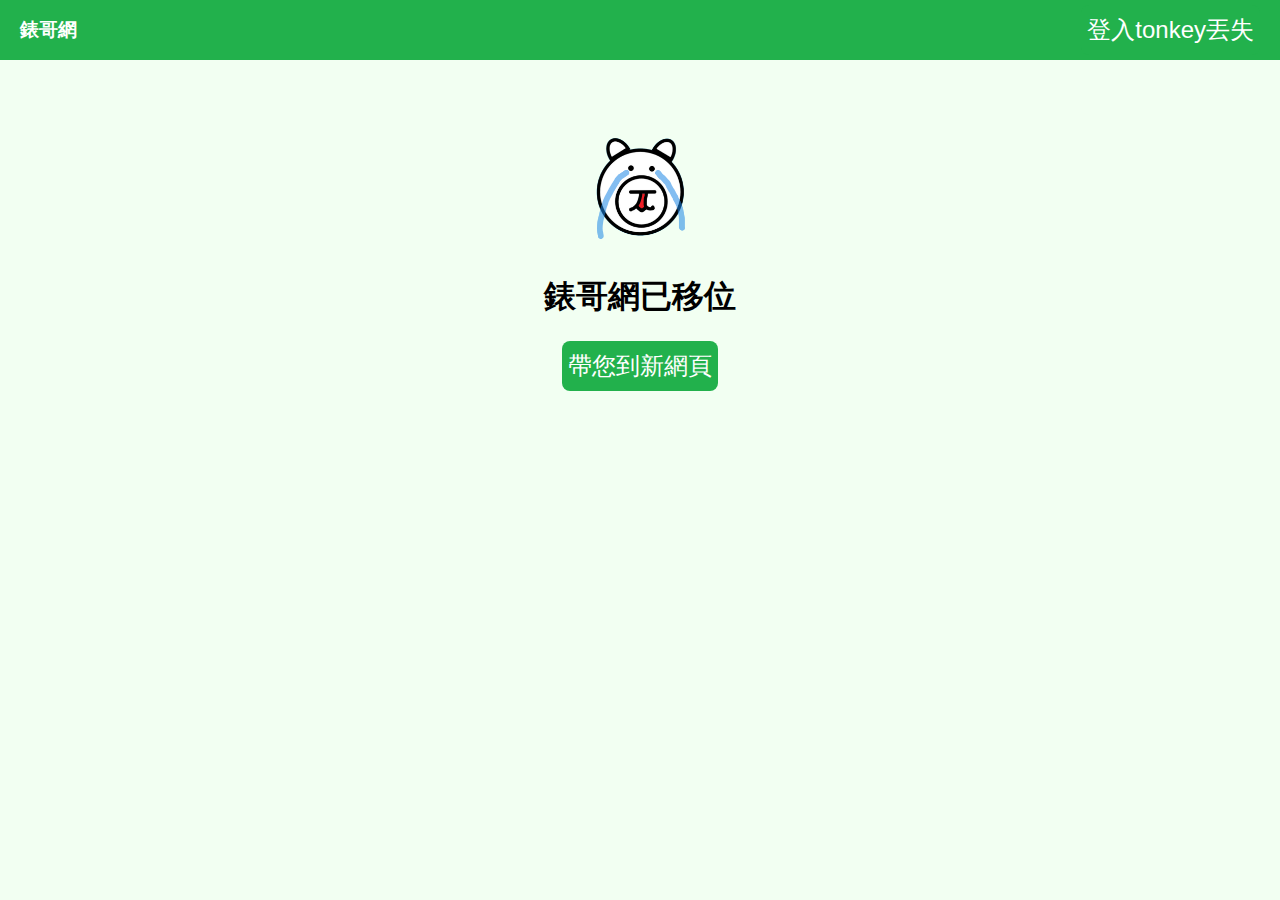
<file: index.html>
<!DOCTYPE html>
<html lang="zh-Hant">
<head>
  <meta charset="UTF-8" />
  <meta name="viewport" content="width=device-width, initial-scale=1.0" />
  <title>錶哥網-主畫面</title>
  <link rel="icon" href="https://ryan1114-carer.github.io/images/favico.png" type="image/png" />
  <style>
    body {
      background: #f2fff2;
      margin: 0;
      padding: 0;
      font-family: sans-serif;
      font-weight: bold;
    }
    button {
      background: #22b14c;
      height: 50px;
      color: #ffffff;
      font-size: 24px;
      border: none;
      cursor: pointer;
      border-radius: 8px;
    }
    button:hover {
      background: #000000;
      color: #ffff;
    }
    .container {
      background: #22b14c;
      width: 100%;
      height: 60px;
      display: flex;
      align-items: center;
      justify-content: space-between;
      position: fixed;
      top: 0;
      left: 0;
      padding: 0 20px;
      box-sizing: border-box;
    }
    .title {
      color: #ffffff;
    }
    .content {
      margin-top: 120px;
      text-align: center;
    }
    .crad {
      border-radius: 16px;
      padding: 16px;
      background-color: #c0e0b8;
      box-shadow: 0 4px 8px rgba(0, 0, 0, 0.1);
      display: inline-block;
      text-align: center;
    }
    #yt, #fb, #tiktok {
      border: none;
      cursor: pointer;
      width: 80px;
      height: 80px;
      border-radius: 50%;
      background-size: cover;
      background-position: center;
    }
    #yt { background-image: url('https://ryan1114-carer.github.io/images/icon/youtube.png'); background-color: red; }
    #fb { background-image: url('https://ryan1114-carer.github.io/images/icon/facebook.png'); background-color: blue; }
    #tiktok { background-image: url('https://ryan1114-carer.github.io/images/icon/tiktok.png'); background-color: black; }
  </style>
</head>
<body>
  <div class="container">
    <h3 class="title">錶哥網</h3>
    <a href="https://github.com/login/oauth/authorize?client_id=Ov23li4eQPHmmXrXTusx&scope=user">
      <button id="login-btn">登入tonkey丟失</button>
    </a>
  </div>
  <div class="content">
    <img src="https://ryan1114-carer.github.io/images/404error.png"
      alt="網頁圖"
      height="130px"
      width="130px">
    <h1>錶哥網已移位</h1>
    <a href="https://biaogexiong.github.io"><button>帶您到新網頁</button></a>
</body>
</html>
</file>
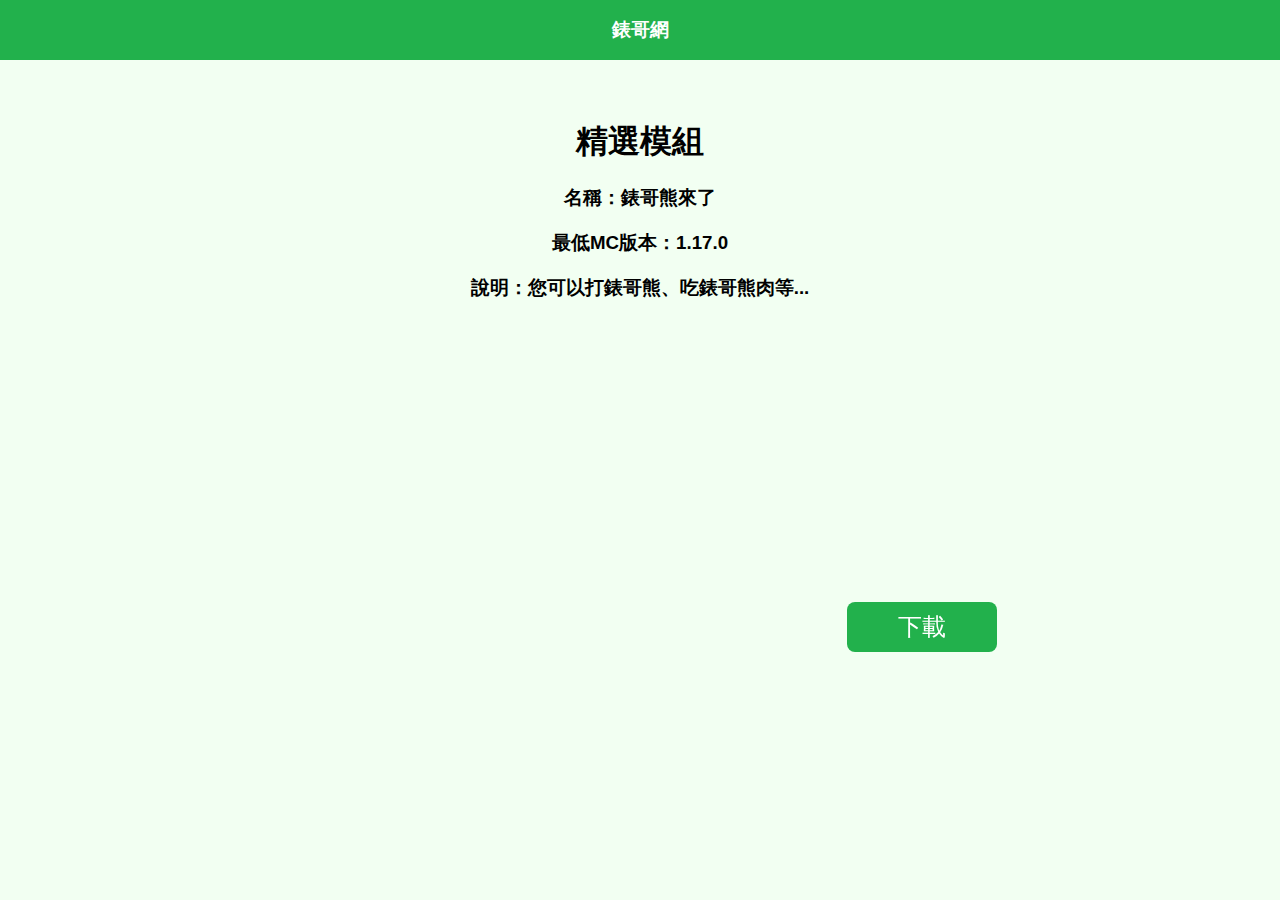
<file: mods.html>
<!DOCTYPE html>
<html lang="zh-Hant">
<head>
  <meta charset="UTF-8" />
  <meta name="viewport" content="width=device-width, initial-scale=1.0" />
  <title>錶哥網-模組</title>
  <link rel="icon" href="https://ryan1114-carer.github.io/images/favico.png" type="image/png" />
  <style>
    body {
      background: #f2fff2;
      margin: 0;
      padding: 0;
      font-family: sans-serif;
      font-weight: bold;
    }
    button {
      background: #22b14c;
      height: 50px;
      width: 150px;
      color: #ffffff;
      font-size: 24px;
      border: none;
      cursor: pointer;
      border-radius: 8px;
    }
    button:hover {
      background: #000000;
      color: #ffff
    }
    .container {
      background: #22b14c;
      width: 100%;
      height: 60px;
      display: flex;
      align-items: center;
      justify-content: center;
      position: fixed;
      top: 0;
      left: 0;
    }
    .title {
      color: #ffffff;
      text-align: left;
    }
    .content {
      margin-top: 120px;
      text-align: center;
    }
    .crad {
      border-radius: 16px;
      padding: 16px;
      background-color: #c0e0b8;
      box-shadow: 0 4px 8px rgba(0, 0, 0, 0.1);
      display: inline-block;
      text-align: center;
    }
  </style>
</head>
<body>
  <div class="container">
    <h3 class="title">錶哥網</h3>
  </div>
  <div class="content">
    <h1>精選模組</h1>
    <h3>名稱：錶哥熊來了</h3>
    <h3>最低MC版本：1.17.0</h3>
    <h3>說明：您可以打錶哥熊、吃錶哥熊肉等...</h3>
    <iframe width="560" height="315" src="https://www.youtube.com/embed/LnhpvhLzdvo?si=iWGguHhuEmoSCk0Q" title="YouTube video player" frameborder="0" allow="accelerometer; autoplay; clipboard-write; encrypted-media; gyroscope; picture-in-picture; web-share" referrerpolicy="strict-origin-when-cross-origin" allowfullscreen></iframe>
    <a href="https://github.com/ryan1114-carer/mc-addons/raw/refs/heads/main/%E9%8C%B6%E5%93%A5%E7%86%8A%E4%BE%86%E4%BA%86mod.mcaddon">
    <button>下載</button>
    </a>
   </div>
</body>
</html>
</file>
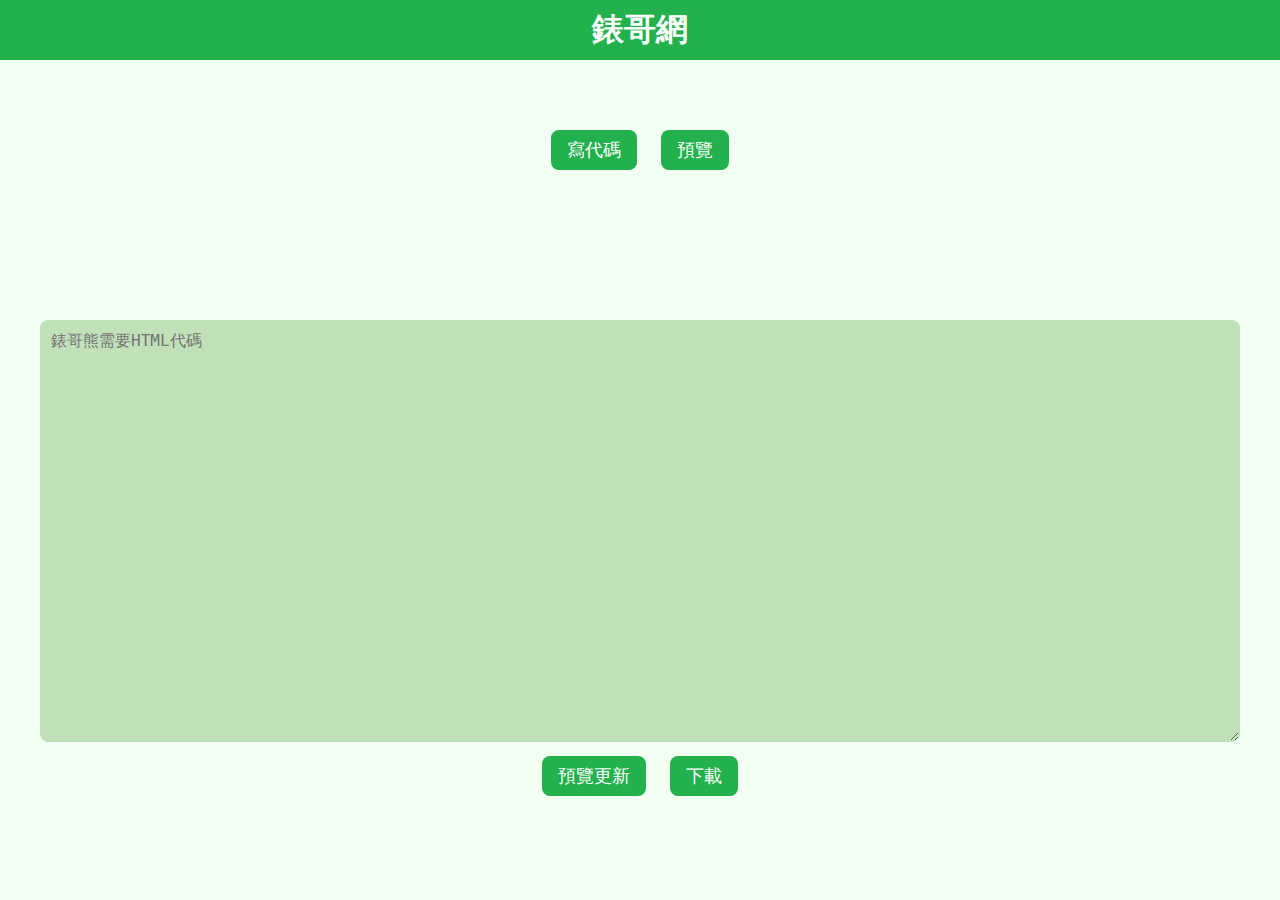
<file: seehtml.html>
<!DOCTYPE html>
<html lang="zh-Hant">
<head>
  <meta charset="UTF-8" />
  <meta name="viewport" content="width=device-width, initial-scale=1.0" />
  <title>錶哥網-html預覽器</title>
  <link rel="icon" href="https://ryan1114-carer.github.io/images/favico.png" type="image/png" />
  <style>
    body {
      background: #f2fff2;
      margin: 0;
      padding: 0;
      font-family: sans-serif;
      font-weight: bold;
    }
    button {
      background: #22b14c;
      height: 40px;
      width: auto;
      padding: 0 16px;
      margin: 10px;
      color: #ffffff;
      font-size: 18px;
      border: none;
      cursor: pointer;
      border-radius: 8px;
    }
    button:hover {
      background: #000000;
      color: #ffffff;
    }
    .container {
      background: #22b14c;
      width: 100%;
      height: 60px;
      display: flex;
      align-items: center;
      justify-content: center;
      position: fixed;
      top: 0;
      left: 0;
      z-index: 1000;
    }
    .title {
      color: #ffffff;
    }
    .content {
      margin-top: 100px;
      padding: 20px;
      text-align: center;
    }
    textarea {
      width: 95%;
      height: 400px;
      font-family: monospace;
      font-size: 16px;
      padding: 10px;
      border-radius: 8px;
      border: 1px solid #c0e0b8;
      resize: vertical;
      background: #c0e0b8
    }
    iframe {
      width: 95%;
      height: 400px;
      border: 1px solid #c0e0b8;
      border-radius: 8px;
      background: #c0e0b8;
    }
    #codeSection, #previewSection {
      display: none;
    }
    #codeSection.show, #previewSection.show {
      display: block;
    }
  </style>
</head>
<body>
  <div class="container">
    <h1 class="title">錶哥網</h1>
  </div>

  <div class="content">
    <button onclick="toggleView('code')">寫代碼</button>
    <button onclick="toggleView('preview')">預覽</button>
  </div>

  <div class="content" id="codeSection">
    <textarea id="codeArea" placeholder="錶哥熊需要HTML代碼"></textarea>
    <br/>
    <button onclick="see()">預覽更新</button>
    <button onclick="download()">下載</button>
  </div>

  <div class="content" id="previewSection">
    <iframe id="seeiframe"></iframe>
  </div>

  <script>
    document.getElementById('codeSection').classList.add('show');

    function toggleView(view) {
      const codeSection = document.getElementById('codeSection');
      const previewSection = document.getElementById('previewSection');

      if (view === 'code') {
        codeSection.classList.add('show');
        previewSection.classList.remove('show');
      } else {
        codeSection.classList.remove('show');
        previewSection.classList.add('show');
        see();
      }
    }

    function see() {
      const code = document.getElementById('codeArea').value;
      const frame = document.getElementById('seeiframe');
      const doc = frame.contentDocument || frame.contentWindow.document;
      doc.open();
      const withCSS = `<link rel="stylesheet" href="https://ryan1114-carer.github.io/styles/style.css">` + code;
      doc.write(withCSS);
      doc.close();
    }

    function download() {
      const code = document.getElementById('codeArea').value;
      const blob = new Blob([code], { type: 'text/html' });
      const url = URL.createObjectURL(blob);
      const a = document.createElement('a');
      a.href = url;
      a.download = 'cousinbear_file.html';
      a.click();
      URL.revokeObjectURL(url);
    }
  </script>
</body>
</html>
</file>
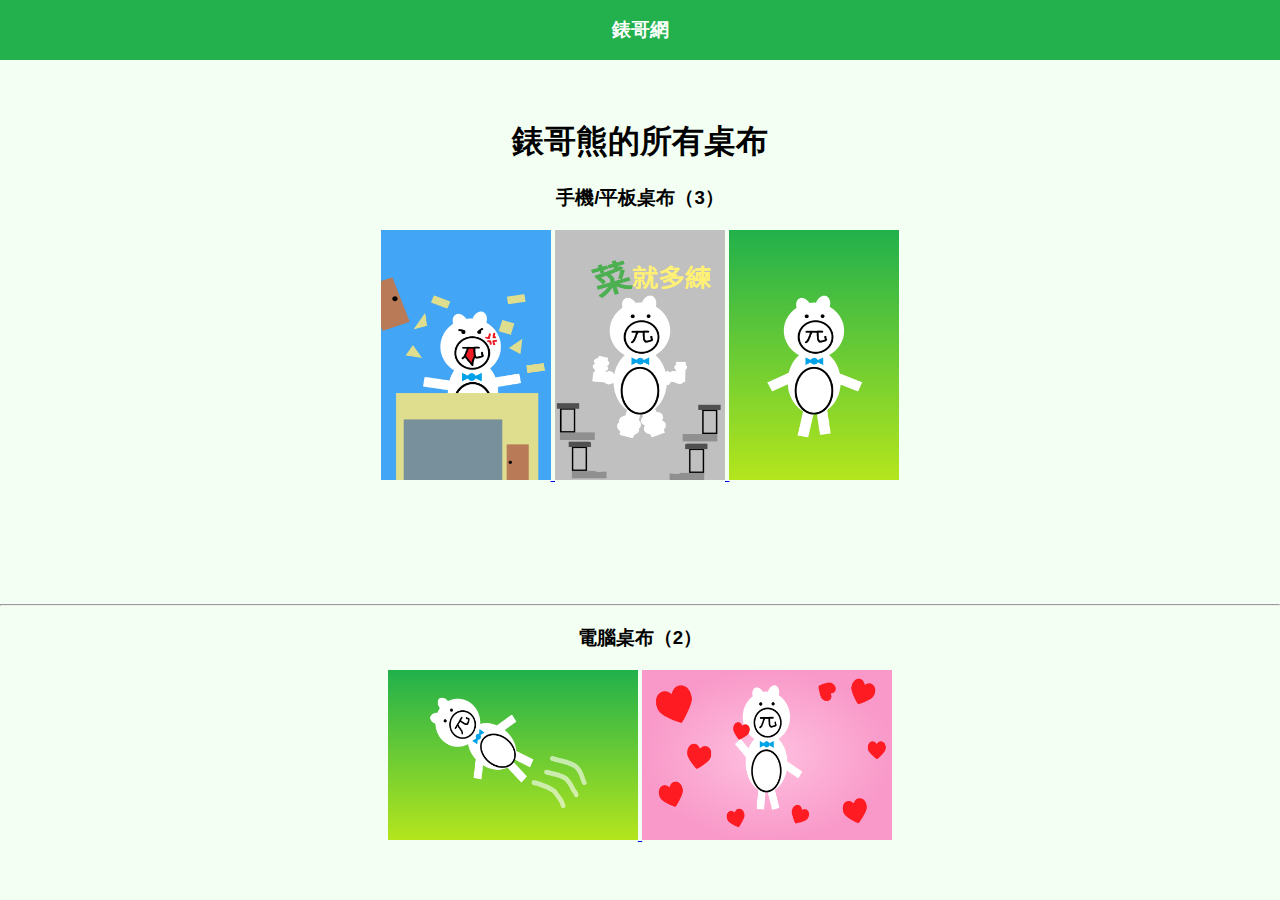
<file: tablecloths.html>
<!DOCTYPE html>
<html lang="zh-Hant">
<head>
  <meta charset="UTF-8" />
  <meta name="viewport" content="width=device-width, initial-scale=1.0" />
  <title>錶哥網-桌布</title>
  <link rel="icon" href="https://ryan1114-carer.github.io/images/favico.png" type="image/png" />
  <style>
    body {
      background: #f2fff2;
      margin: 0;
      padding: 0;
      font-family: sans-serif;
      font-weight: bold;
    }
    button {
      background: #22b14c;
      height: 50px;
      width: 150px;
      color: #ffffff;
      font-size: 24px;
      border: none;
      cursor: pointer;
      border-radius: 8px;
    }
    button:hover {
      background: #000000;
      color: #ffff
    }
    .container {
      background: #22b14c;
      width: 100%;
      height: 60px;
      display: flex;
      align-items: center;
      justify-content: center;
      position: fixed;
      top: 0;
      left: 0;
    }
    .title {
      color: #ffffff;
      text-align: left;
    }
    .content {
      margin-top: 120px;
      text-align: center;
      }
  </style>
</head>
<body>
  <div class="container">
    <h3 class="title">錶哥網</h3>
  </div>
  <div class="content">
    <h1>錶哥熊的所有桌布</h1>
    <h3>手機/平板桌布（3）</h3>
    <a href="https://ryan1114-carer.github.io/images/tablecloth/tablecloth1.png" download>
      <img src="https://ryan1114-carer.github.io/images/tablecloth/tablecloth1.png"
        height="250px"
        width="170px"
        alt="手機桌布1">
    </a>
    <a href="https://ryan1114-carer.github.io/images/tablecloth/tablecloth2.png" download>
      <img src="https://ryan1114-carer.github.io/images/tablecloth/tablecloth2.png"
        height="250px"
        width="170px"
        alt="手機桌布2">
    </a>
    <a href="https://ryan1114-carer.github.io/images/tablecloth/tablecloth3.png" download>
      <img src="https://ryan1114-carer.github.io/images/tablecloth/tablecloth3.png"
        height="250px"
        width="170px"
        alt="手機桌布3">
    </a>
    </div>
  <div class="content">
    <hr/>
    <h3>電腦桌布（2）</h3>
    <a href="https://ryan1114-carer.github.io/images/tablecloth/tablecloth4.png" download>
      <img src="https://ryan1114-carer.github.io/images/tablecloth/tablecloth4.png"
        height="170px"
        width="250px"
        alt="電腦桌布1">
    </a>
    <a href="https://ryan1114-carer.github.io/images/tablecloth/tablecloth5.png" download>
      <img src="https://ryan1114-carer.github.io/images/tablecloth/tablecloth5.png"
        height="170px"
        width="250px"
        alt="電腦桌布2">
    </a>
  </div>
</body>
</html>
</file>
